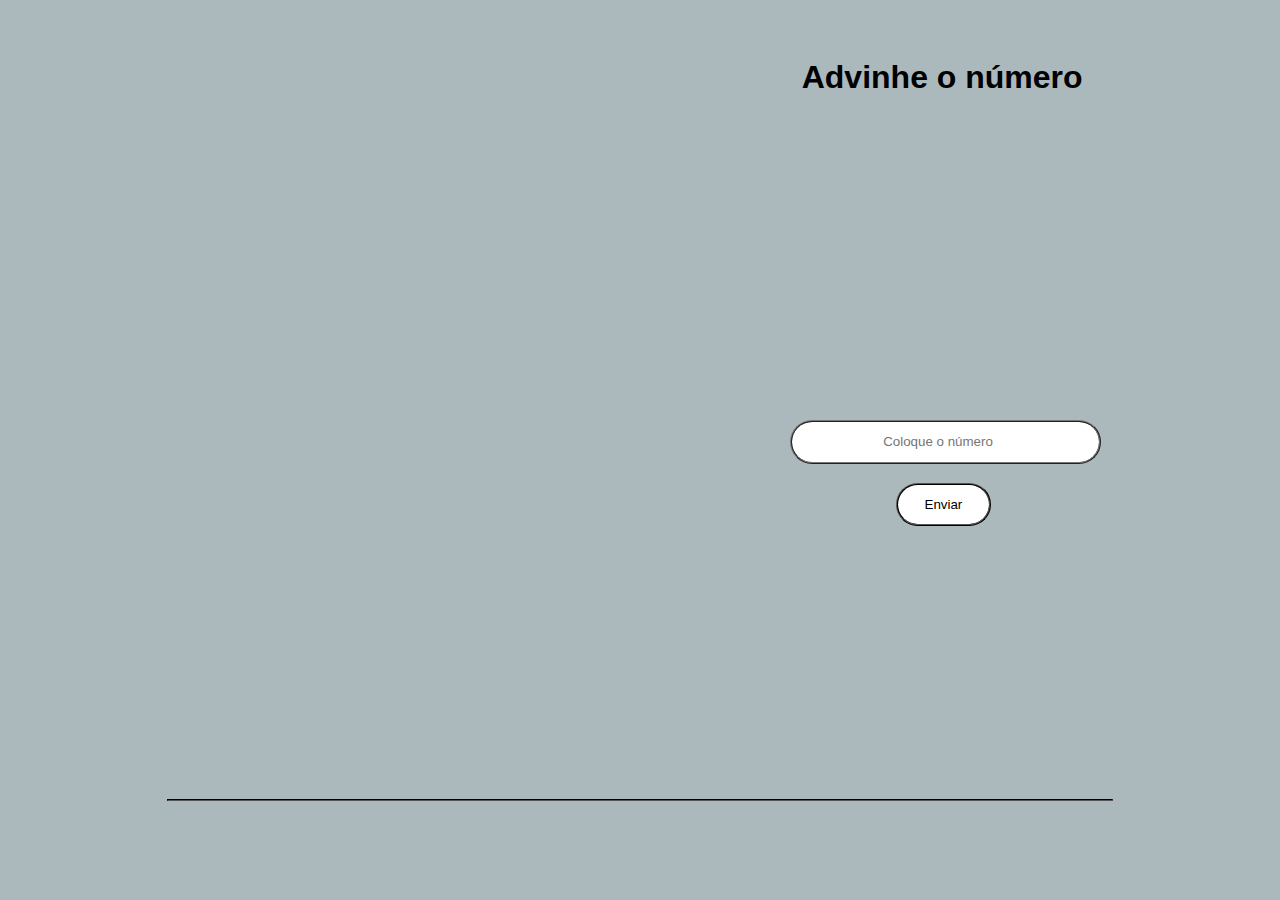
<file: index.html>
<!DOCTYPE html>
<html lang="pt-br">
<head>
    <meta charset="UTF-8">
    <meta http-equiv="X-UA-Compatible" content="IE=edge">
    <meta name="viewport" content="width=device-width, initial-scale=1.0">
    <title>Projeto</title>
    <script src="script.js"></script>
    <link rel="stylesheet" href="style.css">
</head>
<body id="bg">
    <h1 id="textinho">Advinhe o número</h1>
    <Form id="formulario" action="">
        <input type="number" name="name" id="numero" placeholder="Coloque o número">
        <br>
        <input type="button" id="mandar" onclick="return salvarn()" value="Enviar">
    </Form>
    <hr id="linha">
</body>
</html>
</file>
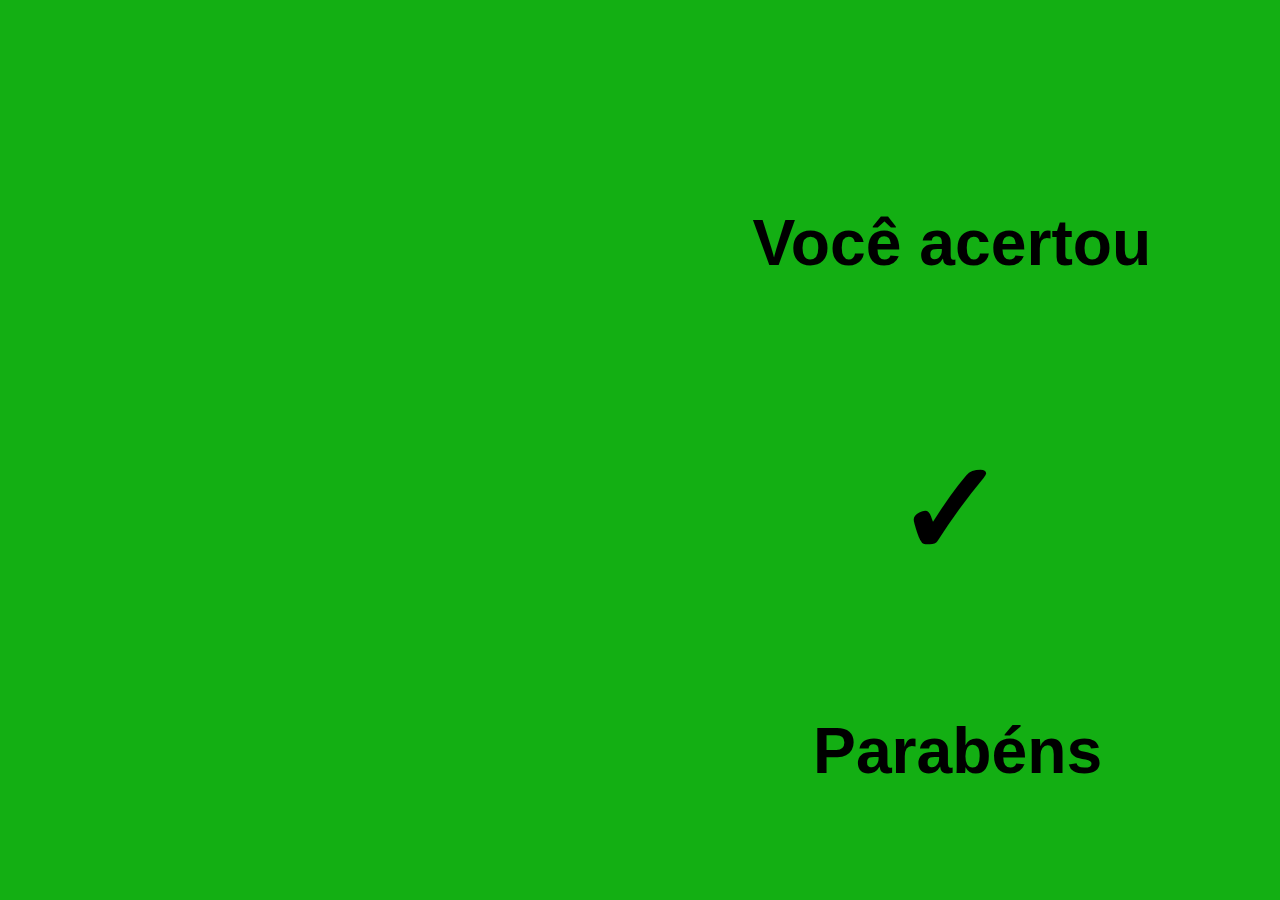
<file: acerto.html>
<!DOCTYPE html>
<html lang="pt-br">
<head>
    <meta charset="UTF-8">
    <meta http-equiv="X-UA-Compatible" content="IE=edge">
    <meta name="viewport" content="width=device-width, initial-scale=1.0">
    <link rel="stylesheet" href="stylea.css">
    <title>Acertou</title>
</head>
<body id="body">
    <h1 id="h1">Você acertou</h1>
    <h1 id="certinho">✓</h1>
    <h1 id="parabens">Parabéns</h1>
</body>
</html>
</file>
<file: style.css>
#textinho{
    font-family: Arial, Helvetica, sans-serif;
    position: relative;
    left: 21cm;
    top: 1cm;
}
#formulario{
    position: relative;
    left: 20.7cm;
    top: 9cm;
}
#numero{
    position: relative;
    height: 1cm;
    width: 8cm;
    border-radius: 1cm;
    border-style: ridge;
    text-align: center;
}
#mandar{
    position: relative;
    top: 0.5cm;
    left: 2.8cm;
    height: 1.15cm;
    width: 2.5cm;
    border-radius: 1cm;
    border-style: ridge;
    background-color: white;
}
#bg{
    background-color: rgb(171, 185, 189);
}
#linha{
    position: relative;
    top: 16.5cm;
    border-color: black;
    width: 25cm;
}
#h1novoea{
    font-family: Arial, Helvetica, sans-serif;
    font-size: 1cm;
    position: fixed;
    left: 18.2cm;
    top: 15cm;
}
#h1novoeb{
    font-family: Arial, Helvetica, sans-serif;
    font-size: 1cm;
    position: fixed;
    left: 18.2cm;
    top: 15cm;
}
#xnovo{
    font-family: Arial, Helvetica, sans-serif;
    font-size: 3.5cm;
    position: fixed;
    left: 23.7cm;
    top: 3cm;
}
</file>
<file: stylea.css>
#body{
    background-color: rgb(19, 175, 19);
}
#h1{
    font-family: Arial, Helvetica, sans-serif;
    font-size: 1.7cm;
    position: relative;
    left: 19.7cm;
    top: 4.3cm;
}
#certinho{
    font-size: 3.5cm;
    position: relative;
    left: 23.5cm;
    top: 6cm;
}
#parabens{
    font-family: Arial, Helvetica, sans-serif;
    font-size: 1.7cm;
    position: relative;
    left: 21.3cm;
    top: 7cm;
}
</file>
